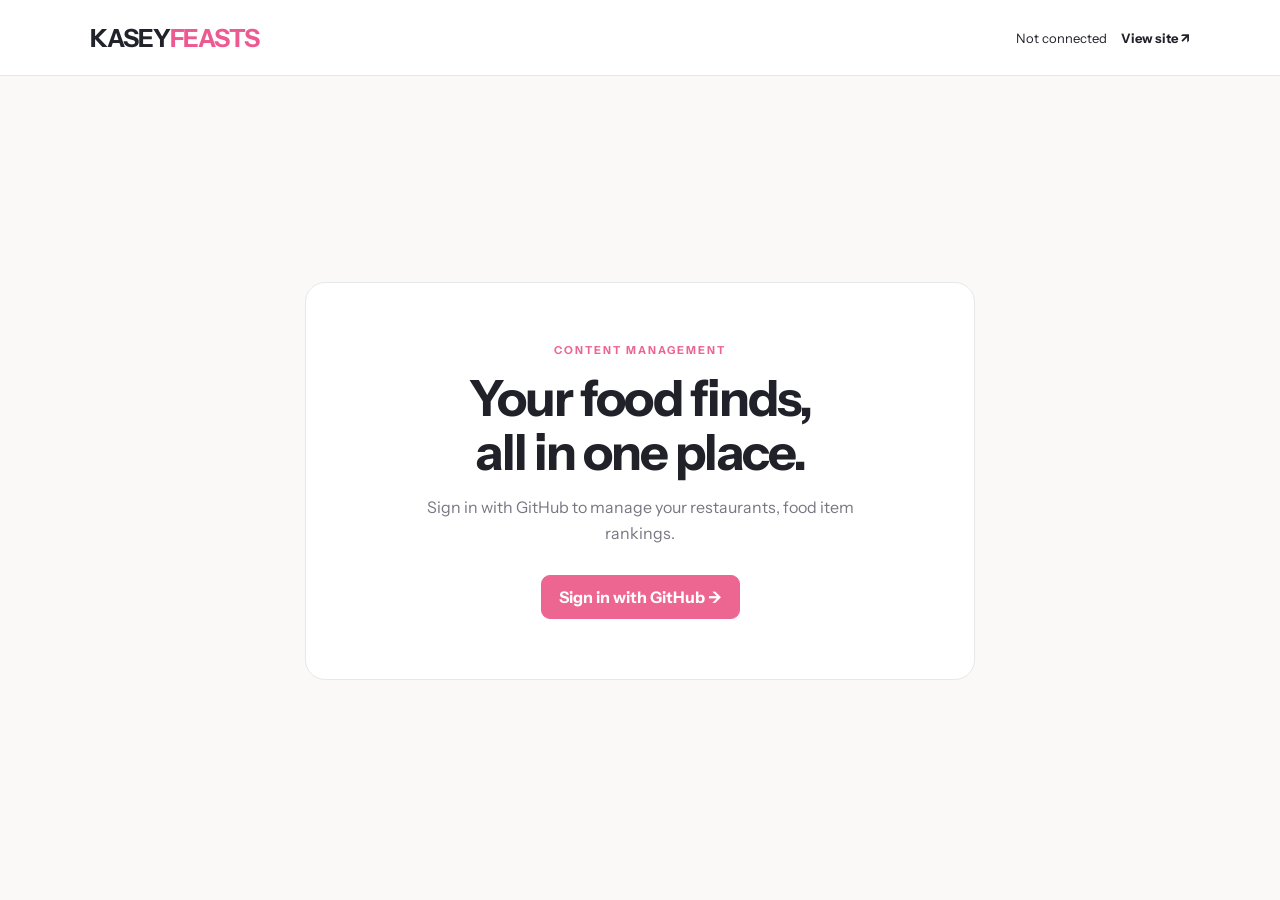
<file: admin/index.html>
<!doctype html>
<html lang="en">
<head>
  <meta charset="utf-8">
  <meta name="viewport" content="width=device-width, initial-scale=1">
  <title>Kasey Feasts | Admin</title>

  <link rel="preconnect" href="https://fonts.googleapis.com">
  <link href="https://fonts.googleapis.com/css2?family=Instrument+Sans:wght@400;500;600;700;800&display=swap" rel="stylesheet">

  <link rel="stylesheet" href="admin.css">

  <style>
    /* Header wordmark */
    .brand {
      display: flex;
      align-items: center;
      gap: 0;
    }

    .brand .mark,
    .brand .adminlabel {
      display: none;
    }

    .brand strong {
      font-size: 25px;
      font-weight: 800;
      letter-spacing: -1.1px;
      color: #22222b;
      white-space: nowrap;
    }

    .brand strong em {
      color: #ed5a91;
      font-style: normal;
    }

    /* Center the login card */
    body:has(#login:not([hidden])) main {
      display: flex;
      align-items: center;
      justify-content: center;
      min-height: calc(100vh - 90px);
      box-sizing: border-box;
      padding: 24px;
    }

    #login {
      width: 100%;
      max-width: 670px;
      box-sizing: border-box;
      text-align: center;
      margin: 0 auto;
      padding: 60px 48px;
    }

    #login .eyebrow,
    #login h1,
    #login p {
      text-align: center;
    }

    #login h1 {
      margin-left: auto;
      margin-right: auto;
    }

    #login p {
      max-width: 460px;
      margin-left: auto;
      margin-right: auto;
    }

    #login #signin {
      display: inline-block;
      margin: 12px auto 0;
      cursor: pointer;
    }

    @media (max-width: 600px) {
      .brand strong {
        font-size: 20px;
      }

      #login {
        padding: 40px 24px;
      }
    }
  </style>
</head>

<body>

  <header>
    <div class="brand">
      <strong>KASEY<em>FEASTS</em></strong>
    </div>

    <div class="headright">
      <span id="who">Not connected</span>
      <button id="logout" hidden>Sign out</button>
      <a href="../">View site ↗</a>
    </div>
  </header>

  <main>

    <!-- LOGIN SCREEN -->
    <section id="login" class="login">
      <div class="eyebrow">CONTENT MANAGEMENT</div>

      <h1>
        Your food finds,<br>
        all in one place.
      </h1>

      <p>
        Sign in with GitHub to manage your restaurants,
        food item rankings.
      </p>

      <button class="primary" id="signin">
        Sign in with GitHub →
      </button>
    </section>

    <!-- I'M HERE FOR (shown right after sign-in) -->
    <section id="chooser" class="chooser" hidden>
      <div class="eyebrow">KASEY FEASTS ADMIN</div>
      <h1>I'M HERE FOR</h1>
      <div class="choices">
        <button class="choice ne" data-region="newengland"><span>NEW ENGLAND</span><small>Restaurants in New England</small></button>
        <button class="choice hk" data-region="hongkong"><span>HONG KONG</span><small>Restaurants in Hong Kong</small></button>
        <button class="choice gl" data-region="global"><span>GLOBAL</span><small>The whole database, every country</small></button>
      </div>
    </section>

    <!-- DASHBOARD -->
    <section id="dashboard" hidden>

      <div class="switchrow">
        <span>Switch to</span>
        <button class="bub ne" data-region="newengland">New England</button>
        <button class="bub hk" data-region="hongkong">Hong Kong</button>
        <button class="bub gl" data-region="global">Global</button>
        <button class="linkish" id="changeRegion">Back to "I'm here for"</button>
      </div>

      <div class="heading">
        <div>
          <div class="eyebrow">KASEY FEASTS</div>
          <h1 id="regionTitle">Database</h1>
          <p id="regionNote"></p>
        </div>
        <button id="refresh">↻ Refresh</button>
      </div>

      <div class="tabs">
        <button data-tab="spots" class="active">Restaurants <span id="spotcount">0</span></button>
        <button data-tab="items">Food items <span id="itemcount">0</span></button>
      </div>

      <div class="toolbar">
        <input id="search" placeholder="Search…" aria-label="Search">
        <button class="primary" id="new">+ Add restaurant</button>
      </div>
      <div class="filterbar">
        <select id="fCountry" aria-label="Country"></select>
        <select id="fState" aria-label="State"></select>
        <select id="fCity" aria-label="City or district"></select>
        <select id="fCat" aria-label="Food category"></select>
        <select id="fSub" aria-label="Type"></select>
        <select id="fSort" aria-label="Sort"><option value="name">A to Z</option><option value="best">Best rated first</option></select>
        <span id="resultcount"></span>
      </div>

      <div id="items" class="items"></div>

      <!-- CONTENT EDITOR -->
      <div id="editor" class="editor" hidden>

        <div class="editorhead">
          <h2 id="editorTitle">Add restaurant</h2>
          <button id="close" aria-label="Close">✕</button>
        </div>

        <form id="form">
          <div id="fields"></div>

          <div class="actions">
            <button type="button" id="cancel">
              Cancel
            </button>

            <button type="submit" class="primary" id="save">
              Publish changes
            </button>
          </div>
        </form>

      </div>

      <div id="notice" role="status"></div>

    </section>

  </main>

  <!-- Keep existing authentication functionality -->
  <script src="config.js"></script>
  <script src="../data/lists.js"></script>
  <script src="../data/series.js"></script>
  <script src="admin.js"></script>

</body>
</html>
</file>
<file: admin/admin.css>
:root{--pink:#ed6591;--ink:#21212a;--muted:#777782;--line:#e9e7e9;--bg:#faf9f8}*{box-sizing:border-box}body{margin:0;background:var(--bg);color:var(--ink);font-family:'Instrument Sans',sans-serif}header{height:76px;background:white;border-bottom:1px solid var(--line);display:flex;align-items:center;justify-content:space-between;padding:0 max(24px,calc((100vw - 1100px)/2))}.brand,.headright{display:flex;align-items:center;gap:14px}.brand strong{font-size:20px;letter-spacing:-.8px}.brand em{font-style:normal;color:var(--pink)}.mark{background:#ffe2eb;color:#dc4776;border-radius:50%;padding:6px;font-size:20px}.adminlabel{font-size:10px;font-weight:800;letter-spacing:2px;border-left:1px solid #ddd;padding-left:14px}.headright{font-size:13px}.headright a{color:var(--ink);text-decoration:none;font-weight:700}main{max-width:1100px;margin:auto;padding:48px 24px}.login{max-width:580px;margin:80px auto;padding:55px;background:white;border:1px solid var(--line);border-radius:20px}.eyebrow{font-size:11px;letter-spacing:2px;color:var(--pink);font-weight:800}h1{font-size:clamp(32px,5vw,50px);letter-spacing:-2px;line-height:1.08;margin:14px 0}p{color:var(--muted);line-height:1.6}.small{font-size:12px;margin-top:22px}button{cursor:pointer;border:1px solid #dedde1;border-radius:9px;padding:11px 17px;background:white;font:inherit;font-weight:700}button:hover{filter:brightness(.97)}button.primary{background:var(--pink);border-color:var(--pink);color:white}.heading{display:flex;justify-content:space-between;align-items:center;gap:16px}.heading h1{margin:8px 0}.heading p{margin:0}.tabs{display:flex;border-bottom:1px solid var(--line);margin-top:35px;gap:24px}.tabs button{border:0;border-radius:0;background:none;padding:16px 3px;color:var(--muted)}.tabs button.active{border-bottom:3px solid var(--pink);color:var(--ink)}.tabs span{color:var(--pink);margin-left:4px}.toolbar{display:flex;justify-content:space-between;gap:12px;margin:25px 0}.toolbar input{flex:1;max-width:450px}.items{background:white;border:1px solid var(--line);border-radius:13px;overflow:hidden}.item{display:flex;justify-content:space-between;align-items:center;gap:15px;padding:19px 22px;border-bottom:1px solid var(--line)}.item:last-child{border-bottom:0}.item strong{display:block;font-size:16px}.item small{color:var(--muted);display:block;margin-top:5px}.item button{padding:8px 12px}.item .delete{color:#bf3a55}.empty{padding:48px;text-align:center;color:var(--muted)}.editor{position:fixed;z-index:10;right:0;top:0;bottom:0;width:min(560px,100%);background:white;box-shadow:-12px 0 45px #0002;overflow:auto;padding:30px}.editorhead{display:flex;justify-content:space-between;align-items:center}.editorhead h2{font-size:25px}.editorhead button{border:0}label{display:block;font-size:13px;font-weight:700;margin:18px 0 7px}input,textarea,select{width:100%;padding:12px;border:1px solid #ddd9df;border-radius:8px;font:inherit;background:white}textarea{min-height:100px;resize:vertical}.twocol{display:grid;grid-template-columns:1fr 1fr;gap:12px}.checkrow{display:flex;gap:10px;align-items:center;margin-top:20px}.checkrow input{width:auto}.checkrow label{margin:0}.actions{display:flex;justify-content:flex-end;gap:10px;margin:26px 0}.editor[hidden],#dashboard[hidden],#login[hidden]{display:none!important}#notice{margin-top:20px;color:#386b48;font-weight:600}@media(max-width:650px){header{padding:0 16px}.adminlabel,#who{display:none}.login{margin:20px auto;padding:30px}.heading{align-items:start}.toolbar{flex-direction:column}.twocol{grid-template-columns:1fr}.item{padding:14px}}

/* region chooser + switcher */
.chooser{text-align:center;padding:30px 0 40px}
.chooser h1{font-size:clamp(34px,6vw,64px);letter-spacing:-1px;margin:10px 0 28px}
.choices{display:grid;grid-template-columns:repeat(3,1fr);gap:16px}
.choice{display:flex;flex-direction:column;align-items:flex-start;gap:10px;text-align:left;min-height:160px;padding:22px;border:0;border-radius:18px;color:#161616;justify-content:flex-end}
.choice span{font-size:26px;font-weight:800;letter-spacing:-.5px}
.choice small{font-weight:600;opacity:.85}
.choice.ne,.bub.ne.on{background:#D93A2B;color:#fff}
.choice.hk,.bub.hk.on{background:#E8679A;color:#161616}
.choice.gl,.bub.gl.on{background:#E9A923;color:#161616}
.choice:hover{transform:translateY(-3px);box-shadow:0 10px 26px #0002}
.switchrow{display:flex;align-items:center;gap:8px;flex-wrap:wrap;margin-bottom:22px;font-size:13px;font-weight:700;color:var(--muted)}
.bub{border-radius:999px;padding:7px 14px;font-size:14px}
.bub.on{border-color:transparent}
.linkish{border:0;background:none;color:var(--muted);text-decoration:underline;font-weight:600;font-size:13px;margin-left:auto}
.tabs button span{font-weight:800}
.filterbar{display:flex;flex-wrap:wrap;gap:8px;align-items:center;margin:-10px 0 18px}
.filterbar select{width:auto;min-width:150px;padding:9px 10px}
.filterbar select[hidden]{display:none}
#resultcount{color:var(--muted);font-size:13px;font-weight:600;margin-left:auto}
.item small .pill{display:inline-block;background:#f3f1f4;border-radius:999px;padding:2px 9px;margin:6px 4px 0 0;color:var(--ink);font-weight:600}
.item small .ne{color:#D93A2B;font-weight:700}
.item small .warn{color:#b02d4b;font-weight:700}
.item > div:last-child{display:flex;gap:6px;flex-shrink:0}
/* editor */
.hidden-tag{display:inline-block;font-size:10px;font-weight:800;letter-spacing:1px;text-transform:uppercase;background:#21212a;color:#fff;border-radius:4px;padding:2px 6px;margin-left:6px;vertical-align:middle}
.hint{display:block;color:var(--muted);font-size:12.5px;margin-top:6px;line-height:1.45}
.hint a{color:var(--pink);font-weight:700}
.otherinput{margin-top:8px}
.otherinput[hidden]{display:none}
.necheck{margin-top:18px}
.foodset{border:1px solid var(--line);border-radius:12px;padding:6px 16px 16px;margin:22px 0 0}
.foodset legend{font-weight:800;font-size:14px;padding:0 6px}
.foodset .opt{color:var(--muted);font-weight:600}
.foodset .checkrow{margin-top:44px}
.foodset input[disabled]{background:#f4f3f4;color:#aaa}
.addrbox{margin-top:10px;font-size:14px;color:var(--ink);line-height:1.5}
.mini{padding:4px 9px;font-size:12px;margin-left:6px}
.helppanel{margin-top:10px;padding:16px;border:1px solid #e4e4e7;border-radius:10px;background:#fafafa}
.helppanel pre{white-space:pre-wrap;font-size:13px;line-height:1.8}
#chooser[hidden]{display:none!important}
@media(max-width:650px){.choices{grid-template-columns:1fr}.choice{min-height:110px}.filterbar select{flex:1 1 45%;min-width:0}.linkish{margin-left:0}}
.morerow{display:grid;grid-template-columns:1fr 110px 38px;gap:10px;align-items:end;margin-top:4px}
.morerow label{margin-top:14px}
.mv-del{padding:10px 0;font-size:18px;line-height:1;color:#bf3a55;height:46px}
.addvid{margin-top:14px;padding:9px 14px;font-size:14px;border-style:dashed}
@media(max-width:650px){.morerow{grid-template-columns:1fr 80px 38px}}
</file>
